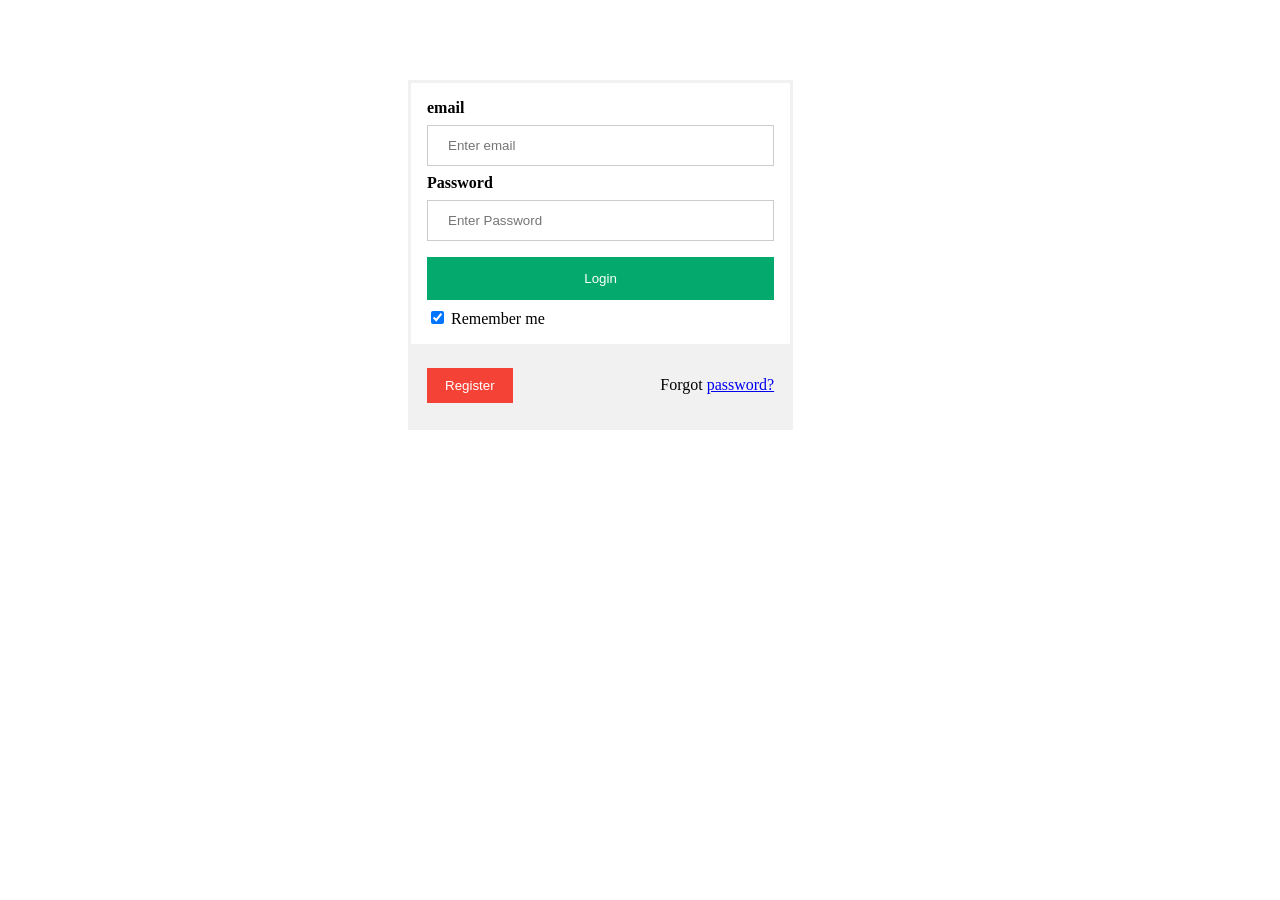
<file: login.html>
<!DOCTYPE html>
<html lang="en">
<head>
    <meta charset="UTF-8">
    <meta http-equiv="X-UA-Compatible" content="IE=edge">
    <meta name="viewport" content="width=device-width, initial-scale=1.0">
    <link rel="stylesheet" type="text/css" href="login.css">
    <title>Document</title>
</head>
<body>
    <form id="form"> 
        <div class="container">
          <label for="email"><b>email</b></label>
          <input type="text" placeholder="Enter email" name="email" id="email" >
      
          <label for="psw"><b>Password</b></label>
          <input type="password" placeholder="Enter Password" name="psw" id="psw" >
      
          <button type="submit">Login</button>
          <label>
            <input type="checkbox" checked="checked" name="remember"> Remember me
          </label>
        </div>
      
        <div class="container" style="background-color:#f1f1f1">
          <button type="button" class="registerbtn">Register</button>
          <span class="psw">Forgot <a href="#">password?</a></span>
        </div>
      </form>
      <script src="login.js"></script>
</body>
</html>
</file>
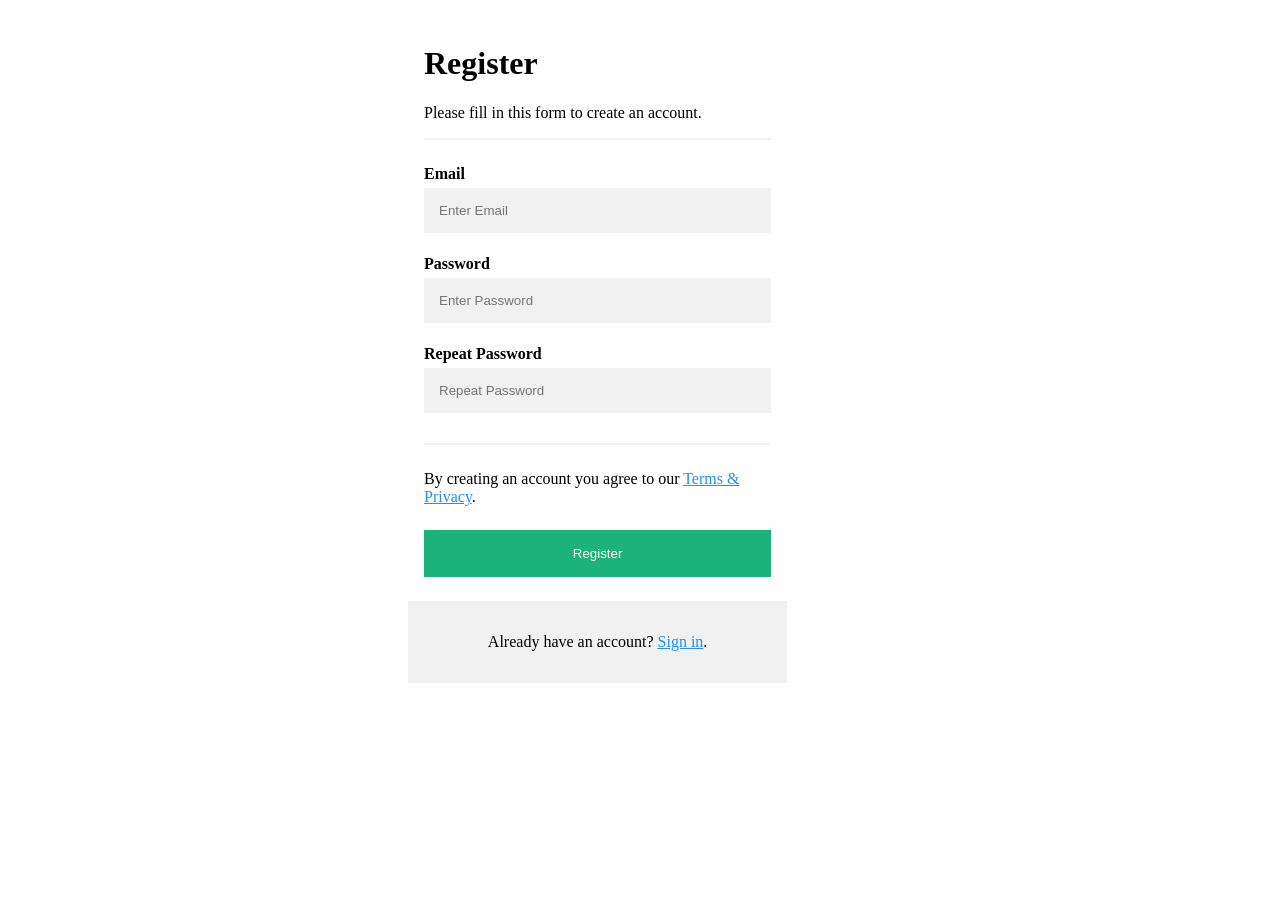
<file: register.html>
<!DOCTYPE html>
<html lang="en">
<head>
    <meta charset="UTF-8">
    <meta http-equiv="X-UA-Compatible" content="IE=edge">
    <meta name="viewport" content="width=device-width, initial-scale=1.0">
    <title>Document</title>
    <link rel="stylesheet" type="text/css" href="register.css">
</head>
<body>
    <form id ="form" >
        <div class="container">
          <h1>Register</h1>
          <p>Please fill in this form to create an account.</p>
          <hr>
      
          <label for="email"><b>Email</b></label>
          <input type="text" placeholder="Enter Email" name="email" id="email" >
      
          <label for="psw"><b>Password</b></label>
          <input type="password" placeholder="Enter Password" name="psw" id="psw" >
      
          <label for="psw-repeat"><b>Repeat Password</b></label>
          <input type="password" placeholder="Repeat Password" name="psw-repeat" id="psw-repeat" >
          <hr>
      
          <p>By creating an account you agree to our <a href="#">Terms & Privacy</a>.</p>
          <button type="submit" class="registerbtn">Register</button>
        </div>
      
        <div class="container signin">
          <p>Already have an account? <a href="login.html">Sign in</a>.</p>
        </div>
      </form>
      <script src="register.js"></script>
</body>
</html>
</file>
<file: login.css>
form {
    border: 3px solid #f1f1f1;
    width:30%;
    margin-left: 25rem;
    margin-top:5rem;
  }
  
  /* Full-width inputs */
  input[type=text], input[type=password] {
    width: 100%;
    padding: 12px 20px;
    margin: 8px 0;
    display: inline-block;
    border: 1px solid #ccc;
    box-sizing: border-box;
  }
  
  /* Set a style for all buttons */
  button {
    background-color: #04AA6D;
    color: white;
    padding: 14px 20px;
    margin: 8px 0;
    border: none;
    cursor: pointer;
    width: 100%;
  }
  
  /* Add a hover effect for buttons */
  button:hover {
    opacity: 0.8;
  }
  
  /* Extra style for the cancel button (red) */
  .registerbtn {
    width: auto;
    padding: 10px 18px;
    background-color: #f44336;
  }
  
  /* Center the avatar image inside this container */
  .imgcontainer {
    text-align: center;
    margin: 24px 0 12px 0;
  }
  
  /* Avatar image */
  img.avatar {
    width: 40%;
    border-radius: 50%;
  }
  
  /* Add padding to containers */
  .container {
    padding: 16px;
  }
  
  /* The "Forgot password" text */
  span.psw {
    float: right;
    padding-top: 16px;
  }
  
  /* Change styles for span and cancel button on extra small screens */
  @media screen and (max-width: 300px) {
    span.psw {
      display: block;
      float: none;
    }
    .cancelbtn {
      width: 100%;
    }
  }
</file>
<file: register.css>
* {box-sizing: border-box}

/* Add padding to containers */
.container {
  padding: 16px;
  width:30%;
  margin-left: 25rem;

}

/* Full-width input fields */
input[type=text], input[type=password] {
  width: 100%;
  padding: 15px;
  margin: 5px 0 22px 0;
  display: inline-block;
  border: none;
  background: #f1f1f1;
}

input[type=text]:focus, input[type=password]:focus {
  background-color: #ddd;
  outline: none;
}

/* Overwrite default styles of hr */
hr {
  border: 1px solid #f1f1f1;
  margin-bottom: 25px;
}

/* Set a style for the submit/register button */
.registerbtn {
  background-color: #04AA6D;
  color: white;
  padding: 16px 20px;
  margin: 8px 0;
  border: none;
  cursor: pointer;
  width: 100%;
  opacity: 0.9;
}

.registerbtn:hover {
  opacity:1;
}

/* Add a blue text color to links */
a {
  color: dodgerblue;
}

/* Set a grey background color and center the text of the "sign in" section */
.signin {
  background-color: #f1f1f1;
  text-align: center;
}
</file>
